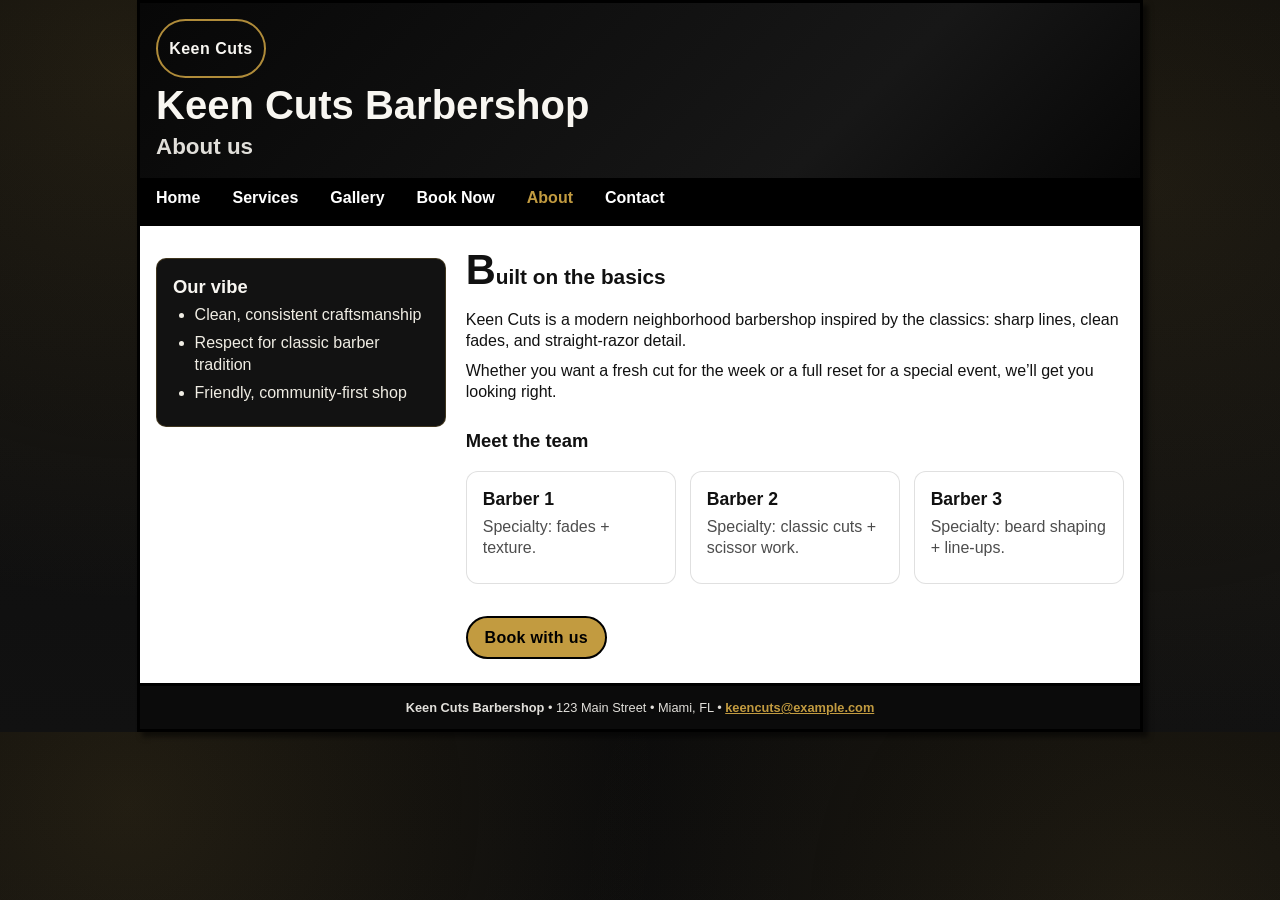
<file: about.html>
<!-- Author: Joaquin Porter
     Date: 04/19/2026
     About | Keen Cuts Barbershop -->

<!DOCTYPE html>
<html lang="en">
<head>
	<meta charset="UTF-8">
	<meta name="viewport" content="width=device-width, initial-scale=1.0">
	<title>About | Keen Cuts Barbershop</title>
	<link rel="icon" href="images/favicon.ico">
	<link rel="stylesheet" href="styles/main.css">
	<link rel="stylesheet" href="styles/menu.css">
</head>
<body>
	<header>
		<a class="site-logo" href="index.html" aria-label="Keen Cuts Barbershop home">Keen Cuts</a>
		<h1>Keen Cuts Barbershop</h1>
		<h2>About us</h2>
	</header>

	<nav>
		<input type="checkbox" id="menu-toggle">
		<label for="menu-toggle" id="menu-button"></label>
		<ul>
			<li><a href="index.html">Home</a></li>
			<li><a href="services.html">Services</a></li>
			<li><a href="gallery.html">Gallery</a></li>
			<li><a href="book.html">Book Now</a></li>
			<li><a href="about.html" class="current">About</a></li>
			<li><a href="contact.html">Contact</a></li>
		</ul>
	</nav>

	<main class="page-about">
		<section>
			<aside>
				<h3>Our vibe</h3>
				<ul>
					<li>Clean, consistent craftsmanship</li>
					<li>Respect for classic barber tradition</li>
					<li>Friendly, community-first shop</li>
				</ul>
			</aside>
		</section>

		<section>
			<h2>Built on the basics</h2>
			<p>Keen Cuts is a modern neighborhood barbershop inspired by the classics: sharp lines, clean fades, and straight-razor detail.</p>
			<p>Whether you want a fresh cut for the week or a full reset for a special event, we’ll get you looking right.</p>

			<h3>Meet the team</h3>
			<div class="team-grid">
				<article class="card">
					<h4 class="card__title">Barber 1</h4>
					<p class="muted">Specialty: fades + texture.</p>
				</article>
				<article class="card">
					<h4 class="card__title">Barber 2</h4>
					<p class="muted">Specialty: classic cuts + scissor work.</p>
				</article>
				<article class="card">
					<h4 class="card__title">Barber 3</h4>
					<p class="muted">Specialty: beard shaping + line-ups.</p>
				</article>
			</div>

			<p class="mt-xl"><a class="btn" href="book.html">Book with us</a></p>
		</section>
	</main>

	<footer>
		<p>
			<strong>Keen Cuts Barbershop</strong> • 123 Main Street • Miami, FL
			• <a href="mailto:keencuts@example.com">keencuts@example.com</a>
		</p>
	</footer>
</body>
</html>
</file>
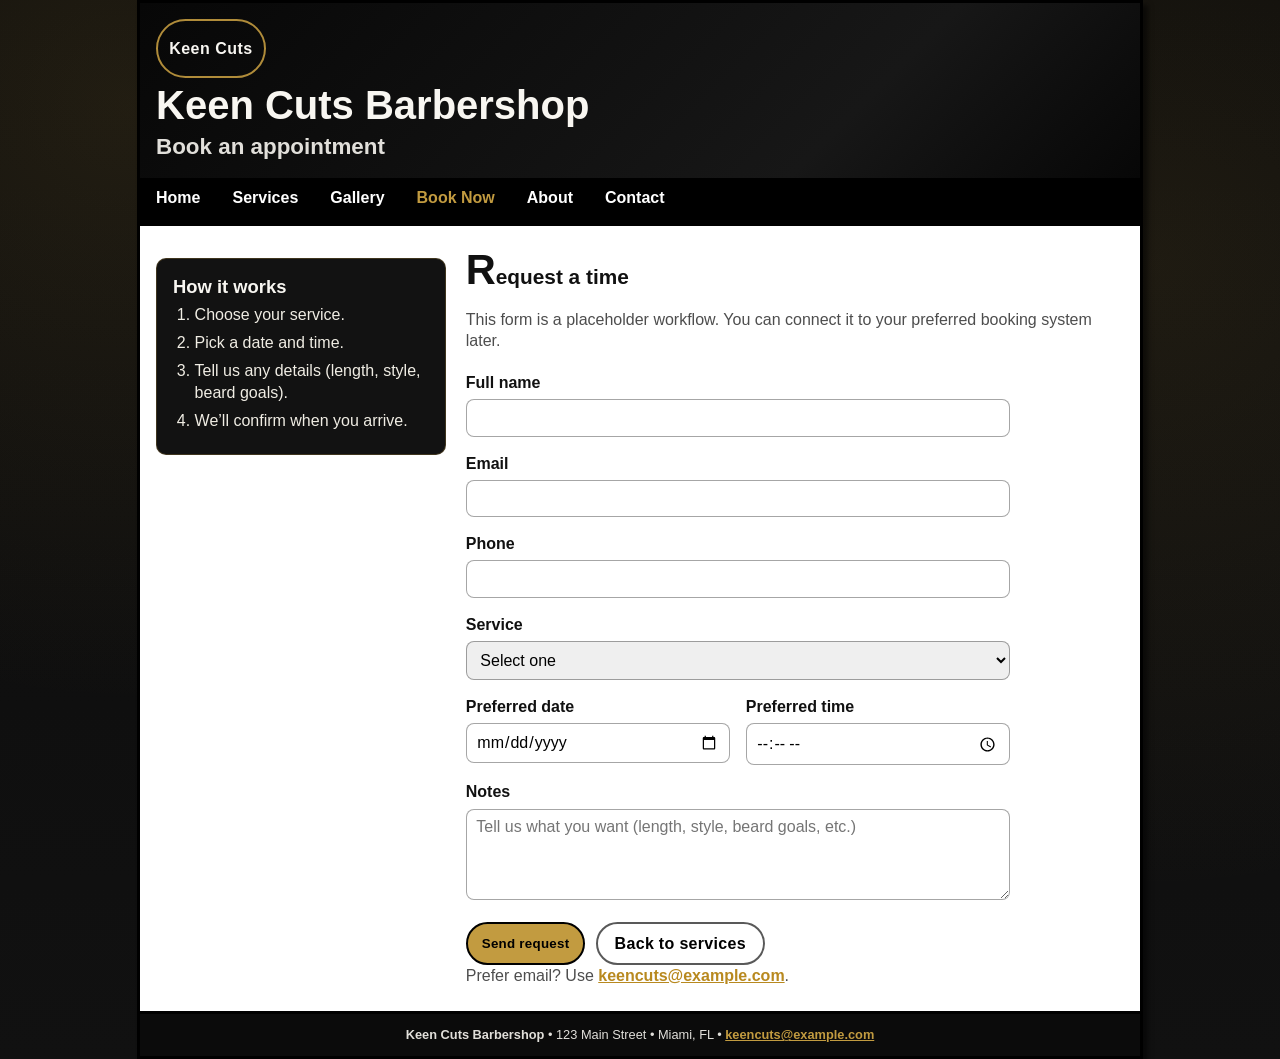
<file: book.html>
<!-- Author: Joaquin Porter
     Date: 04/19/2026
     Book Now | Keen Cuts Barbershop -->

<!DOCTYPE html>
<html lang="en">
<head>
	<meta charset="UTF-8">
	<meta name="viewport" content="width=device-width, initial-scale=1.0">
	<title>Book Now | Keen Cuts Barbershop</title>
	<link rel="icon" href="images/favicon.ico">
	<link rel="stylesheet" href="styles/main.css">
	<link rel="stylesheet" href="styles/menu.css">
</head>
<body>
	<header>
		<a class="site-logo" href="index.html" aria-label="Keen Cuts Barbershop home">Keen Cuts</a>
		<h1>Keen Cuts Barbershop</h1>
		<h2>Book an appointment</h2>
	</header>

	<nav>
		<input type="checkbox" id="menu-toggle">
		<label for="menu-toggle" id="menu-button"></label>
		<ul>
			<li><a href="index.html">Home</a></li>
			<li><a href="services.html">Services</a></li>
			<li><a href="gallery.html">Gallery</a></li>
			<li><a href="book.html" class="current">Book Now</a></li>
			<li><a href="about.html">About</a></li>
			<li><a href="contact.html">Contact</a></li>
		</ul>
	</nav>

	<main class="page-book">
		<section>
			<aside>
				<h3>How it works</h3>
				<ol>
					<li>Choose your service.</li>
					<li>Pick a date and time.</li>
					<li>Tell us any details (length, style, beard goals).</li>
					<li>We’ll confirm when you arrive.</li>
				</ol>
			</aside>
		</section>

		<section>
			<h2>Request a time</h2>
			<p class="muted">This form is a placeholder workflow. You can connect it to your preferred booking system later.</p>

			<form class="form" action="contact.html" method="get">
				<div class="form__row">
					<label for="name">Full name</label>
					<input type="text" id="name" name="name" required autocomplete="name">
				</div>

				<div class="form__row">
					<label for="email">Email</label>
					<input type="email" id="email" name="email" required autocomplete="email">
				</div>

				<div class="form__row">
					<label for="phone">Phone</label>
					<input type="tel" id="phone" name="phone" required autocomplete="tel">
				</div>

				<div class="form__row">
					<label for="service">Service</label>
					<select id="service" name="service" required>
						<option value="" selected disabled>Select one</option>
						<option>Classic Haircut</option>
						<option>Fade</option>
						<option>Beard Trim + Line-Up</option>
						<option>Straight Razor Shave</option>
						<option>Kids Cut</option>
					</select>
				</div>

				<div class="form__row form__row--split">
					<div>
						<label for="date">Preferred date</label>
						<input type="date" id="date" name="date" required>
					</div>
					<div>
						<label for="time">Preferred time</label>
						<input type="time" id="time" name="time" step="1800" required>
					</div>
				</div>

				<div class="form__row">
					<label for="notes">Notes</label>
					<textarea id="notes" name="notes" rows="4" placeholder="Tell us what you want (length, style, beard goals, etc.)"></textarea>
				</div>

				<div class="form__actions">
					<button class="btn" type="submit">Send request</button>
					<a class="btn btn--ghost" href="services.html">Back to services</a>
				</div>
			</form>

			<p class="muted">Prefer email? Use <a href="mailto:keencuts@example.com">keencuts@example.com</a>.</p>
		</section>
	</main>

	<footer>
		<p>
			<strong>Keen Cuts Barbershop</strong> • 123 Main Street • Miami, FL
			• <a href="mailto:keencuts@example.com">keencuts@example.com</a>
		</p>
	</footer>
</body>
</html>
</file>
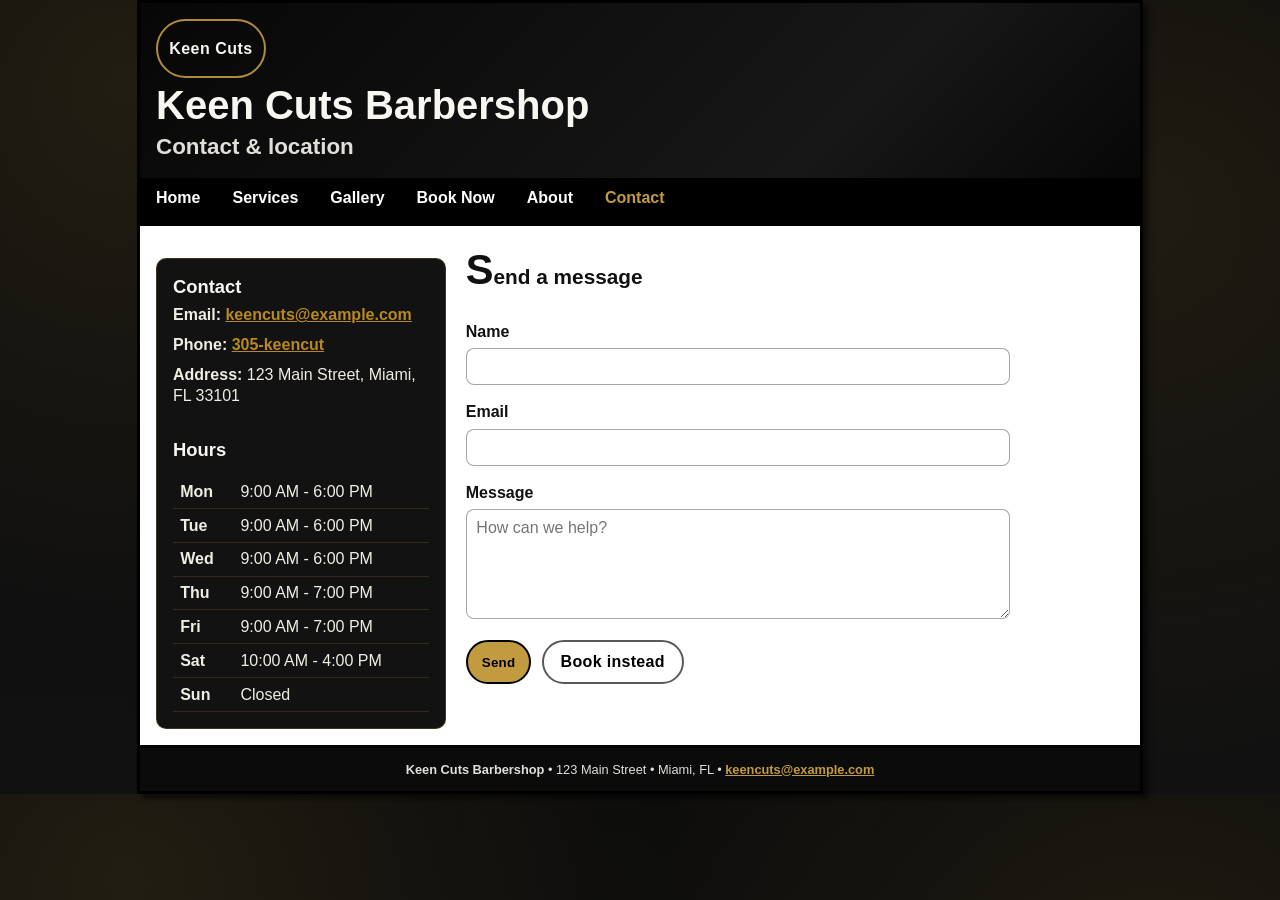
<file: contact.html>
<!-- Author: Joaquin Porter
     Date: 04/19/2026
     Contact | Keen Cuts Barbershop -->

<!DOCTYPE html>
<html lang="en">
<head>
	<meta charset="UTF-8">
	<meta name="viewport" content="width=device-width, initial-scale=1.0">
	<title>Contact | Keen Cuts Barbershop</title>
	<link rel="icon" href="images/favicon.ico">
	<link rel="stylesheet" href="styles/main.css">
	<link rel="stylesheet" href="styles/menu.css">
</head>
<body>
	<header>
		<a class="site-logo" href="index.html" aria-label="Keen Cuts Barbershop home">Keen Cuts</a>
		<h1>Keen Cuts Barbershop</h1>
		<h2>Contact & location</h2>
	</header>

	<nav>
		<input type="checkbox" id="menu-toggle">
		<label for="menu-toggle" id="menu-button"></label>
		<ul>
			<li><a href="index.html">Home</a></li>
			<li><a href="services.html">Services</a></li>
			<li><a href="gallery.html">Gallery</a></li>
			<li><a href="book.html">Book Now</a></li>
			<li><a href="about.html">About</a></li>
			<li><a href="contact.html" class="current">Contact</a></li>
		</ul>
	</nav>

	<main class="page-contact">
		<section>
			<aside>
				<h3>Contact</h3>
				<p><strong>Email:</strong> <a href="mailto:keencuts@example.com">keencuts@example.com</a></p>
				<p><strong>Phone:</strong> <a href="tel:+13055336288">305-keencut</a></p>
				<p><strong>Address:</strong> 123 Main Street, Miami, FL 33101</p>

				<h3 class="mt-lg">Hours</h3>
				<table class="table table--compact">
					<caption class="sr-only">Shop hours</caption>
					<tbody>
						<tr><th scope="row">Mon</th><td>9:00 AM - 6:00 PM</td></tr>
						<tr><th scope="row">Tue</th><td>9:00 AM - 6:00 PM</td></tr>
						<tr><th scope="row">Wed</th><td>9:00 AM - 6:00 PM</td></tr>
						<tr><th scope="row">Thu</th><td>9:00 AM - 7:00 PM</td></tr>
						<tr><th scope="row">Fri</th><td>9:00 AM - 7:00 PM</td></tr>
						<tr><th scope="row">Sat</th><td>10:00 AM - 4:00 PM</td></tr>
						<tr><th scope="row">Sun</th><td>Closed</td></tr>
					</tbody>
				</table>
			</aside>
		</section>

		<section>
			<h2>Send a message</h2>
			<form class="form" action="contact.html" method="get">
				<div class="form__row">
					<label for="c-name">Name</label>
					<input type="text" id="c-name" name="name" required>
				</div>
				<div class="form__row">
					<label for="c-email">Email</label>
					<input type="email" id="c-email" name="email" required>
				</div>
				<div class="form__row">
					<label for="c-message">Message</label>
					<textarea id="c-message" name="message" rows="5" required placeholder="How can we help?"></textarea>
				</div>
				<div class="form__actions">
					<button class="btn" type="submit">Send</button>
					<a class="btn btn--ghost" href="book.html">Book instead</a>
				</div>
			</form>
		</section>
	</main>

	<footer>
		<p>
			<strong>Keen Cuts Barbershop</strong> • 123 Main Street • Miami, FL
			• <a href="mailto:keencuts@example.com">keencuts@example.com</a>
		</p>
	</footer>
</body>
</html>
</file>
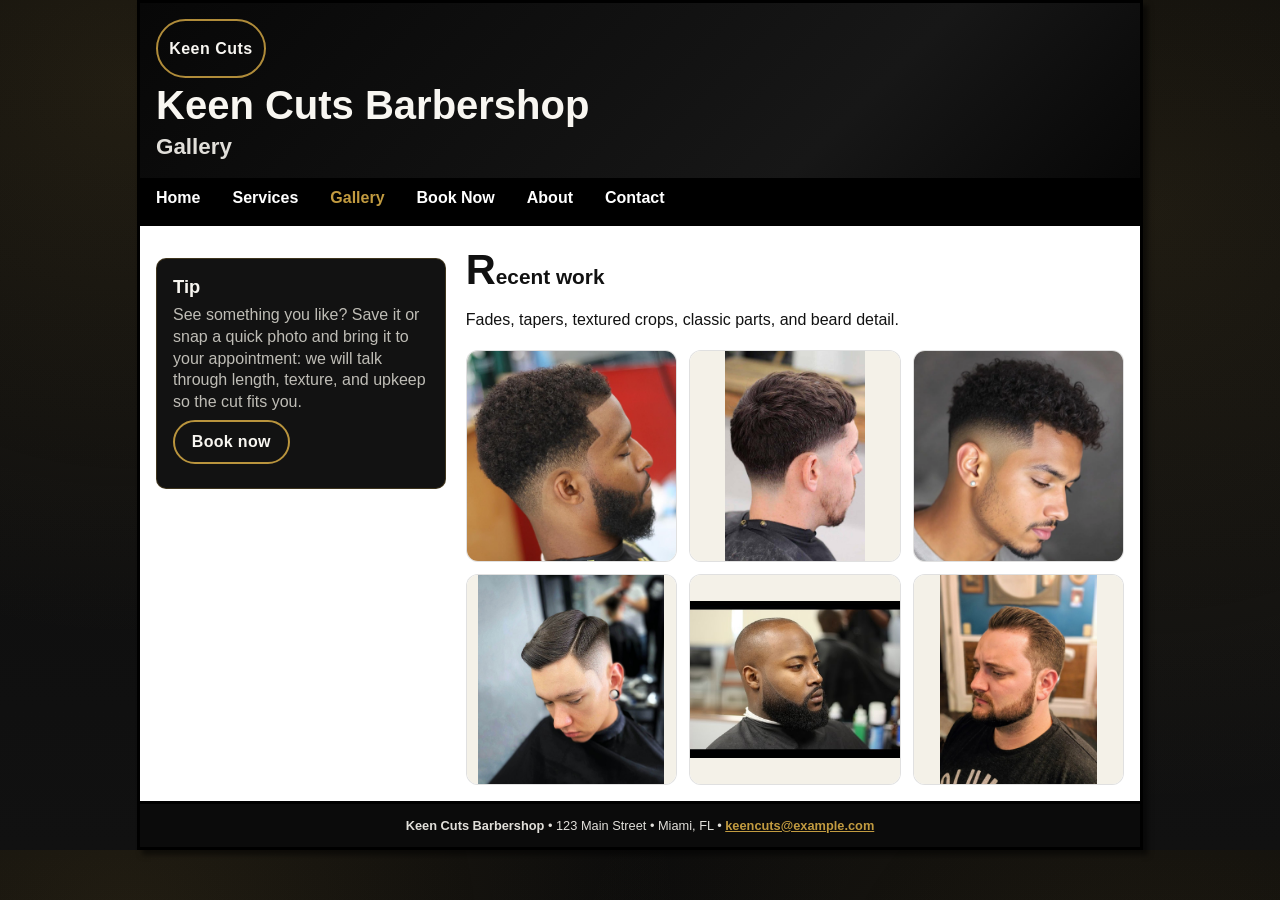
<file: gallery.html>
<!-- Author: Joaquin Porter
     Date: 04/19/2026
     Gallery | Keen Cuts Barbershop -->

<!DOCTYPE html>
<html lang="en">
<head>
	<meta charset="UTF-8">
	<meta name="viewport" content="width=device-width, initial-scale=1.0">
	<title>Gallery | Keen Cuts Barbershop</title>
	<link rel="icon" href="images/favicon.ico">
	<link rel="stylesheet" href="styles/main.css">
	<link rel="stylesheet" href="styles/menu.css">
</head>
<body>
	<header>
		<a class="site-logo" href="index.html" aria-label="Keen Cuts Barbershop home">Keen Cuts</a>
		<h1>Keen Cuts Barbershop</h1>
		<h2>Gallery</h2>
	</header>

	<nav>
		<input type="checkbox" id="menu-toggle">
		<label for="menu-toggle" id="menu-button"></label>
		<ul>
			<li><a href="index.html">Home</a></li>
			<li><a href="services.html">Services</a></li>
			<li><a href="gallery.html" class="current">Gallery</a></li>
			<li><a href="book.html">Book Now</a></li>
			<li><a href="about.html">About</a></li>
			<li><a href="contact.html">Contact</a></li>
		</ul>
	</nav>

	<main class="page-gallery">
		<section>
			<aside>
				<h3>Tip</h3>
				<p class="muted">See something you like? Save it or snap a quick photo and bring it to your appointment: we will talk through length, texture, and upkeep so the cut fits you.</p>
				<p><a class="btn btn--ghost" href="book.html">Book now</a></p>
			</aside>
		</section>

		<section>
			<h2>Recent work</h2>
			<p>Fades, tapers, textured crops, classic parts, and beard detail.</p>

			<div class="gallery-grid" aria-label="Gallery placeholders">
				<figure class="gallery-item">
					<img src="images/gallery-1.png" alt="Low fade with lined-up shape and beard">
				</figure>
				<figure class="gallery-item">
					<img src="images/gallery-2.png" alt="Taper fade with textured crop">
				</figure>
				<figure class="gallery-item">
					<img src="images/gallery-3.png" alt="Curly top with clean fade">
				</figure>
				<figure class="gallery-item">
					<img src="images/gallery-4.png" alt="Side part with fade and clean finish">
				</figure>
				<figure class="gallery-item">
					<img src="images/gallery-5.png" alt="Straight razor shave with beard grooming">
				</figure>
				<figure class="gallery-item">
					<img src="images/gallery-6.png" alt="Slicked back haircut with clean taper">
				</figure>
			</div>
		</section>
	</main>

	<footer>
		<p>
			<strong>Keen Cuts Barbershop</strong> • 123 Main Street • Miami, FL
			• <a href="mailto:keencuts@example.com">keencuts@example.com</a>
		</p>
	</footer>
</body>
</html>
</file>
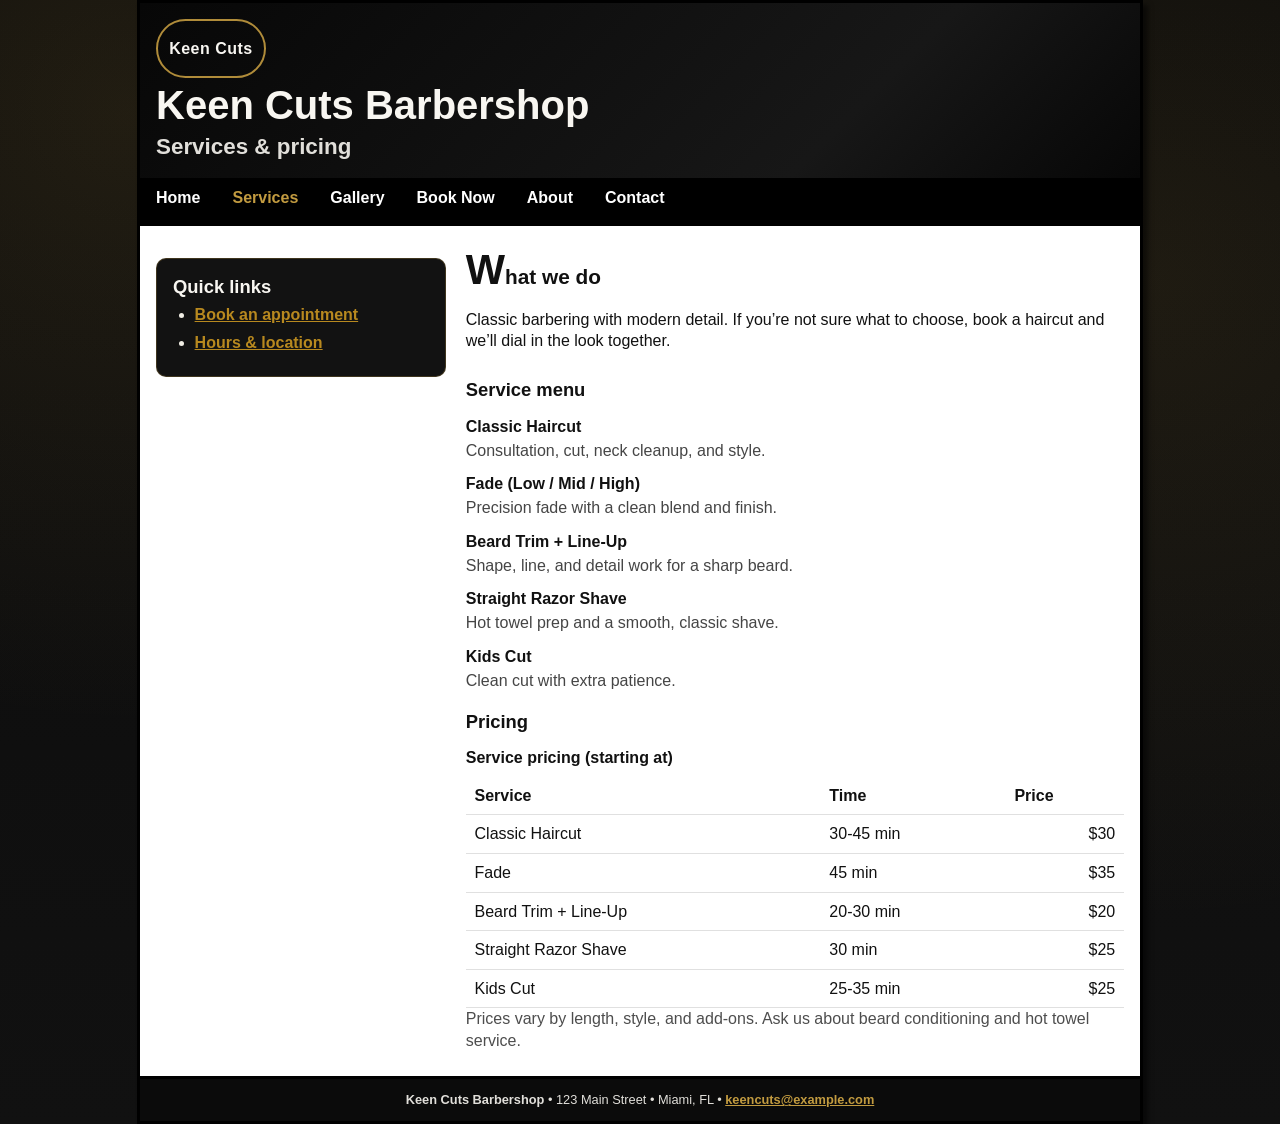
<file: services.html>
<!-- Author: Joaquin Porter
     Date: 04/19/2026
     Services | Keen Cuts Barbershop -->

<!DOCTYPE html>
<html lang="en">
<head>
	<meta charset="UTF-8">
	<meta name="viewport" content="width=device-width, initial-scale=1.0">
	<title>Services | Keen Cuts Barbershop</title>
	<link rel="icon" href="images/favicon.ico">
	<link rel="stylesheet" href="styles/main.css">
	<link rel="stylesheet" href="styles/menu.css">
</head>
<body>
	<header>
		<a class="site-logo" href="index.html" aria-label="Keen Cuts Barbershop home">Keen Cuts</a>
		<h1>Keen Cuts Barbershop</h1>
		<h2>Services & pricing</h2>
	</header>

	<nav>
		<input type="checkbox" id="menu-toggle">
		<label for="menu-toggle" id="menu-button"></label>
		<ul>
			<li><a href="index.html">Home</a></li>
			<li><a href="services.html" class="current">Services</a></li>
			<li><a href="gallery.html">Gallery</a></li>
			<li><a href="book.html">Book Now</a></li>
			<li><a href="about.html">About</a></li>
			<li><a href="contact.html">Contact</a></li>
		</ul>
	</nav>

	<main class="page-services">
		<section>
			<aside>
				<h3>Quick links</h3>
				<ul>
					<li><a href="book.html">Book an appointment</a></li>
					<li><a href="contact.html">Hours & location</a></li>
				</ul>
			</aside>
		</section>

		<section>
			<h2>What we do</h2>
			<p>Classic barbering with modern detail. If you’re not sure what to choose, book a haircut and we’ll dial in the look together.</p>

			<h3>Service menu</h3>
			<dl class="service-list">
				<dt>Classic Haircut</dt>
				<dd>Consultation, cut, neck cleanup, and style.</dd>

				<dt>Fade (Low / Mid / High)</dt>
				<dd>Precision fade with a clean blend and finish.</dd>

				<dt>Beard Trim + Line-Up</dt>
				<dd>Shape, line, and detail work for a sharp beard.</dd>

				<dt>Straight Razor Shave</dt>
				<dd>Hot towel prep and a smooth, classic shave.</dd>

				<dt>Kids Cut</dt>
				<dd>Clean cut with extra patience.</dd>
			</dl>

			<h3>Pricing</h3>
			<table class="table">
				<caption>Service pricing (starting at)</caption>
				<thead>
					<tr>
						<th scope="col">Service</th>
						<th scope="col">Time</th>
						<th scope="col" class="table__num">Price</th>
					</tr>
				</thead>
				<tbody>
					<tr><td>Classic Haircut</td><td>30-45 min</td><td class="table__num">$30</td></tr>
					<tr><td>Fade</td><td>45 min</td><td class="table__num">$35</td></tr>
					<tr><td>Beard Trim + Line-Up</td><td>20-30 min</td><td class="table__num">$20</td></tr>
					<tr><td>Straight Razor Shave</td><td>30 min</td><td class="table__num">$25</td></tr>
					<tr><td>Kids Cut</td><td>25-35 min</td><td class="table__num">$25</td></tr>
				</tbody>
			</table>

			<p class="muted">Prices vary by length, style, and add-ons. Ask us about beard conditioning and hot towel service.</p>
		</section>
	</main>

	<footer>
		<p>
			<strong>Keen Cuts Barbershop</strong> • 123 Main Street • Miami, FL
			• <a href="mailto:keencuts@example.com">keencuts@example.com</a>
		</p>
	</footer>
</body>
</html>
</file>
<file: styles/main.css>
/* Author: Joaquin Porter
    Date: 4/19/2026
    CSS for Keen Cuts Barbershop - Mobile First */

/* Reset selector */
* {
    margin: 0;
    padding: 0;
}

/* Default font and background */
html {
    font-size: 100%;
    background:
        radial-gradient(circle at 10% 10%, rgba(194, 155, 64, 0.12), transparent 40%),
        radial-gradient(circle at 90% 25%, rgba(194, 155, 64, 0.10), transparent 45%),
        linear-gradient(180deg, #0b0b0b, #111);
}

/* Mobile-first body styles */
body {
    font-family: Arial, Helvetica, sans-serif;
    background-color: #ffffff;
    max-width: 1000px;
    color: #111;
    line-height: 1.35;
}

/* Header styles - mobile first */
header {
    background: linear-gradient(135deg, #070707 0%, #141414 60%, #070707 100%);
    padding: 1em;
    border-bottom: 3px solid #000;
    text-align: center;
}

.site-logo,
.site-logo:visited {
    display: inline-flex;
    align-items: center;
    justify-content: center;
    min-width: 44px;
    min-height: 44px;
    padding: 0.35em 0.7em;
    border: 2px solid rgba(194, 155, 64, 0.9);
    border-radius: 999px;
    color: #f8f6f1;
    text-decoration: none;
    font-weight: 800;
    letter-spacing: 0.03em;
}

header h1 {
    font-size: 250%;
    color: #f8f6f1;
}

header h2 {
    font-size: 140%;
    color: rgba(248, 246, 241, 0.9);
}

/* Main content styles - mobile first (single column) */
main {
    padding: 1em;
    display: flex;
    flex-direction: column;
}

main section:first-child {
    order: 2;
}

main section:last-child {
    order: 1;
}

main h2 {
    font-size: 130%;
    padding-bottom: 0.5em;
}

main h2::first-letter {
    font-size: 200%;
}

main h3 {
    font-size: 115%;
    padding-bottom: 0.25em;
    padding-top: 1em;
}

main section:first-child h3:first-child {
    padding-top: 0;
}

main p {
    padding-bottom: 0.5em;
}

/* Image styles - scalable and responsive */
img {
    max-width: 100%;
    height: auto;
}

/* Link styles */
a {
    font-weight: bold;
    color: #b8891f;
}

a:visited {
    color: #b8891f;
}

a:hover, a:focus {
    color: #8a6512;
}

/* List styles */
ul {
    padding-left: 2em;
}

li {
    padding-bottom: 0.5em;
}

/* Aside styles */
aside {
    background-color: #121212;
    padding: 1em;
    border-radius: 10px;
    margin-top: 1em;
    color: #f0ede4;
    border: 1px solid rgba(194, 155, 64, 0.25);
}

aside h3 {
    padding-top: 0;
    color: #f8f6f1;
}

aside ol,
aside ul {
    padding-left: 1.35em;
}

aside li {
    padding-bottom: 0.4em;
}

/* Footer styles */
footer {
    font-size: 80%;
    text-align: center;
    padding: 1em;
    border-top: 3px solid #000;
    background-color: #0b0b0b;
    color: rgba(248, 246, 241, 0.9);
}

footer a,
footer a:visited {
    color: #c29b40;
}

footer a:hover,
footer a:focus {
    color: #e2c37a;
}

/* ----- Reusable components (barbershop theme) ----- */
.sr-only {
    position: absolute;
    width: 1px;
    height: 1px;
    padding: 0;
    margin: -1px;
    overflow: hidden;
    clip: rect(0, 0, 0, 0);
    white-space: nowrap;
    border: 0;
}

.muted {
    color: rgba(17, 17, 17, 0.75);
}

aside .muted {
    color: rgba(240, 237, 228, 0.78);
}

.mt-lg { margin-top: 1.25em; }
.mt-xl { margin-top: 2em; }

.btn,
.btn:visited {
    display: inline-flex;
    align-items: center;
    justify-content: center;
    padding: 0.55em 1.05em;
    border-radius: 999px;
    border: 2px solid #000;
    background-color: #c29b40;
    color: #000;
    text-decoration: none;
    font-weight: 800;
    letter-spacing: 0.02em;
}

.btn:hover,
.btn:focus {
    background-color: #d7b15b;
    color: #000;
}

.btn--ghost,
.btn--ghost:visited {
    background-color: transparent;
    color: #000;
    border-color: rgba(0, 0, 0, 0.65);
}

.btn--ghost:hover,
.btn--ghost:focus {
    border-color: #000;
    background-color: rgba(0, 0, 0, 0.06);
}

/* Ghost button variant for dark sidebar cards */
aside .btn--ghost,
aside .btn--ghost:visited {
    color: #f8f6f1;
    border-color: rgba(194, 155, 64, 0.95);
}

aside .btn--ghost:hover,
aside .btn--ghost:focus {
    color: #ffffff;
    border-color: #e2c37a;
    background-color: rgba(194, 155, 64, 0.14);
}

.hero {
    padding: 1.25em 1.25em;
    border-radius: 12px;
    border: 1px solid rgba(0, 0, 0, 0.12);
    background:
        linear-gradient(180deg, rgba(194, 155, 64, 0.10), rgba(0, 0, 0, 0.00)),
        #fff;
}

.hero__title {
    font-size: 160%;
    padding-bottom: 0.35em;
}

.hero__subtitle {
    max-width: 42em;
}

.hero__actions {
    display: flex;
    flex-wrap: wrap;
    gap: 0.65em;
    padding-top: 0.5em;
}

.list-cards {
    list-style: none;
    padding-left: 0;
    display: grid;
    grid-template-columns: 1fr;
    gap: 0.85em;
}

.card {
    border: 1px solid rgba(0, 0, 0, 0.12);
    border-radius: 12px;
    padding: 1em;
    background-color: #fff;
}

.card__title {
    font-size: 110%;
    padding-bottom: 0.25em;
}

.card__meta {
    padding-top: 0.35em;
    font-weight: bold;
    color: rgba(17, 17, 17, 0.75);
}

.cta-card {
    background: rgba(194, 155, 64, 0.14);
    border: 1px solid rgba(194, 155, 64, 0.35);
    border-radius: 12px;
    padding: 0.9em 1em;
}

.cta-card__title {
    padding-top: 0;
    padding-bottom: 0.25em;
}

.cta-card > p:last-child {
    text-align: center;
}

.media-placeholder {
    border: 2px dashed rgba(0, 0, 0, 0.25);
    border-radius: 12px;
    padding: 1.25em;
    min-height: 140px;
    display: flex;
    align-items: center;
    justify-content: center;
    text-align: center;
    background:
        repeating-linear-gradient(45deg, rgba(0, 0, 0, 0.03), rgba(0, 0, 0, 0.03) 12px, rgba(0, 0, 0, 0.00) 12px, rgba(0, 0, 0, 0.00) 24px);
}

.media-placeholder--audio {
    min-height: auto;
    padding: 1em 1.25em;
}

.media-placeholder--audio audio {
    width: 100%;
    max-width: 28rem;
}

.table {
    width: 100%;
    border-collapse: collapse;
    margin-top: 0.5em;
}

.table caption {
    text-align: left;
    font-weight: bold;
    padding-bottom: 0.5em;
}

.table th,
.table td {
    padding: 0.5em 0.55em;
    border-bottom: 1px solid rgba(0, 0, 0, 0.12);
}

.table th {
    text-align: left;
    font-weight: bold;
}

.table__num {
    text-align: right;
    white-space: nowrap;
}

.table--compact th,
.table--compact td {
    padding: 0.35em 0.45em;
}

aside .table th,
aside .table td {
    border-bottom-color: rgba(194, 155, 64, 0.18);
}

.service-list {
    margin-top: 0.5em;
}

.service-list dt {
    font-weight: 900;
    padding-top: 0.75em;
}

.service-list dt:first-child {
    padding-top: 0;
}

.service-list dd {
    margin-left: 0;
    padding-top: 0.15em;
    color: rgba(17, 17, 17, 0.78);
}

.gallery-grid {
    display: grid;
    grid-template-columns: repeat(2, minmax(0, 1fr));
    gap: 0.75em;
    margin-top: 0.75em;
}

.gallery-grid .media-placeholder {
    min-height: 110px;
    padding: 1em;
}

.gallery-item {
    margin: 0;
    border-radius: 12px;
    overflow: hidden;
    border: 1px solid rgba(0, 0, 0, 0.12);
    background-color: #fff;
}

.gallery-item img {
    display: block;
    width: 100%;
    height: 100%;
    aspect-ratio: 1 / 1;
    object-fit: contain;
    background-color: #f4f1e8;
}

.team-grid {
    display: grid;
    grid-template-columns: 1fr;
    gap: 0.85em;
    margin-top: 0.75em;
}

.form {
    max-width: 34em;
    margin-top: 0.75em;
}

.form__row {
    margin-bottom: 1em;
}

.form__row label {
    display: block;
    font-weight: bold;
    padding-bottom: 0.35em;
}

.form__row input,
.form__row select,
.form__row textarea {
    box-sizing: border-box;
    width: 100%;
    padding: 0.55em 0.6em;
    font-family: Arial, Helvetica, sans-serif;
    font-size: 100%;
    border: 1px solid rgba(0, 0, 0, 0.35);
    border-radius: 8px;
}

.form__row input:focus,
.form__row select:focus,
.form__row textarea:focus {
    outline: 3px solid rgba(194, 155, 64, 0.45);
    outline-offset: 1px;
    border-color: rgba(0, 0, 0, 0.6);
}

.form__row--split {
    display: grid;
    grid-template-columns: 1fr;
    gap: 1em;
}

.form__actions {
    display: flex;
    flex-wrap: wrap;
    gap: 0.65em;
    margin-top: 0.75em;
}

/* Media query for medium screen sizes (800px+) */
@media (min-width: 800px) {
    /* Body centered with width */
    body {
        width: 80%;
        margin: 0 auto;
        border: 3px solid #000;
    }
    
    /* Header with gradient and image padding */
    header {
        background: linear-gradient(135deg, #070707 0%, #171717 70%, #070707 100%);
        text-align: left;
    }
    
    /* 2-column layout */
    main {
        flex-direction: row;
        gap: 2%;
    }
    
    main section:first-child {
        flex: 0 0 30%;
        order: 1;
    }
    
    main section:last-child {
        flex: 0 0 68%;
        order: 2;
    }

    .list-cards {
        grid-template-columns: repeat(3, minmax(0, 1fr));
    }

    .gallery-grid {
        grid-template-columns: repeat(3, minmax(0, 1fr));
    }

    .team-grid {
        grid-template-columns: repeat(3, minmax(0, 1fr));
    }

    .form__row--split {
        grid-template-columns: 1fr 1fr;
    }
}

/* Media query for large screen sizes (1000px+) */
@media (min-width: 1000px) {
    body {
        box-shadow: 5px 5px 5px rgba(0, 0, 0, 0.5);
    }
}
</file>
<file: styles/menu.css>
/* Author: Joaquin Porter
    Date: 3/8/2026
    CSS for navigation menu - Mobile First */

/* Mobile-first navigation styles */
nav {
    background-color: #000;
    border-bottom: 3px solid #000;
    position: relative;
}

/* Hide the checkbox */
#menu-toggle {
    display: none;
}

/* Menu button (hamburger) - visible on mobile */
#menu-button {
    display: block;
    padding: 0.5em 1em;
    color: white;
    font-size: 150%;
    cursor: pointer;
    background-color: #000;
}

#menu-button::before {
    content: '\2630';
}

/* Change to X when menu is open */
#menu-toggle:checked ~ #menu-button::before {
    content: '\00D7';
}

/* Hide menu by default on mobile */
nav > ul {
    display: none;
    position: absolute;
    top: 100%;
    left: 0;
    width: 250px;
    background-color: #000;
    list-style-type: none;
    padding: 0;
    margin: 0;
    flex-direction: column;
    z-index: 1000;
}

/* Show menu when checkbox is checked */
#menu-toggle:checked ~ ul {
    display: flex;
}

nav > ul > li {
    position: relative;
    width: 250px;
}

nav > ul > li > a {
    display: flex;
    align-items: center;
    padding: 0.3em 1em;
    color: white !important;
    text-decoration: none;
    font-weight: bold;
    min-height: 1.5em;
}

/* Current page styling */
nav a.current {
    color: #c29b40 !important;
    font-weight: bold;
}

/* Hover effect - keep text white */
nav a:hover {
    background-color: gray;
    color: white !important;
}

nav a.current:hover {
    color: #e2c37a !important;
}

/* Submenu symbol - right triangle on mobile */
.submenu-symbol {
    font-size: 70%;
}

.submenu-symbol::before {
    content: '\25B6';
}

/* Submenu styles - positioned to the right on mobile */
nav ul ul {
    display: none;
    position: absolute;
    top: 0;
    left: 100%;
    background-color: #000;
    min-width: 200px;
    flex-direction: column;
    list-style-type: none;
    padding: 0;
    margin: 0;
}

nav li:hover > ul {
    display: flex;
}

nav ul ul li {
    width: 100%;
}

nav ul ul a {
    display: flex;
    align-items: center;
    padding: 0.25em 1em;
    color: white !important;
    text-decoration: none;
    min-height: 1.5em;
}

nav ul ul a:hover {
    background-color: gray;
    color: white !important;
}

/* Media query for medium screen sizes (800px+) */
@media (min-width: 800px) {
    /* Hide menu button */
    #menu-button {
        display: none;
    }
    
    /* Make navigation menu visible and horizontal */
    nav > ul {
        display: flex !important;
        position: static;
        flex-direction: row;
        justify-content: flex-start;
    }
    
    nav > ul > li {
        width: auto;
    }
    
    nav > ul > li > a {
        white-space: nowrap;
    }
    
    /* Change symbol to down triangle and position submenus below */
    .submenu-symbol::before {
        content: '\25BC';
    }
    
    /* Submenus drop down below on desktop */
    nav ul ul {
        top: 100%;
        left: 0;
    }
}
</file>
